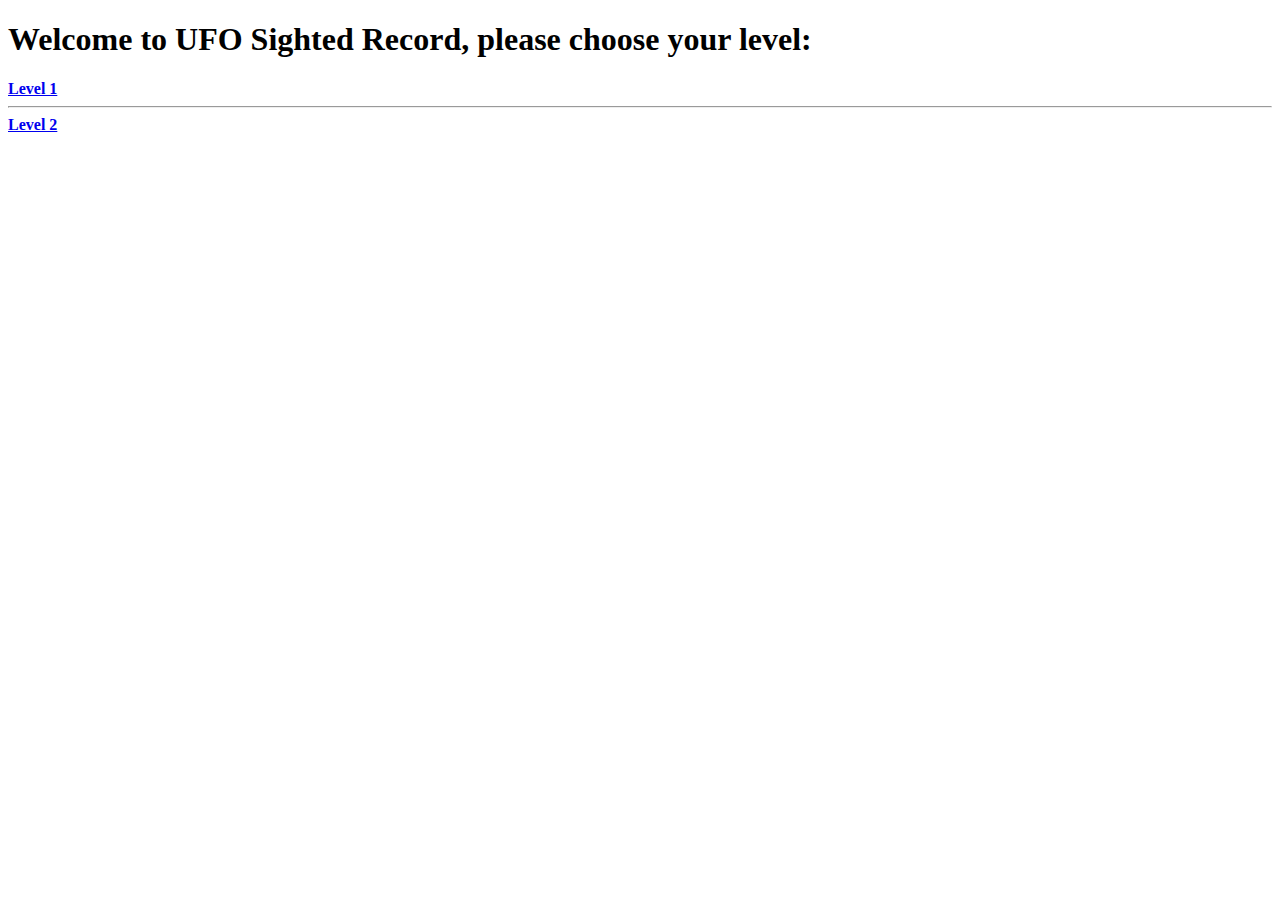
<file: index.html>
<!DOCTYPE html>
<html lang="en">
    <head>
        <meta charset="utf-8">
    </head>
    
    <body>
        <h1>Welcome to UFO Sighted Record, please choose your level:</h1>
        <a href="UFO-level-1/index.html"><b>Level 1</b></a>
        <hr>
        <a href="UFO-level-2/index.html"><b>Level 2</b></a>
    </body>
</html>
</file>
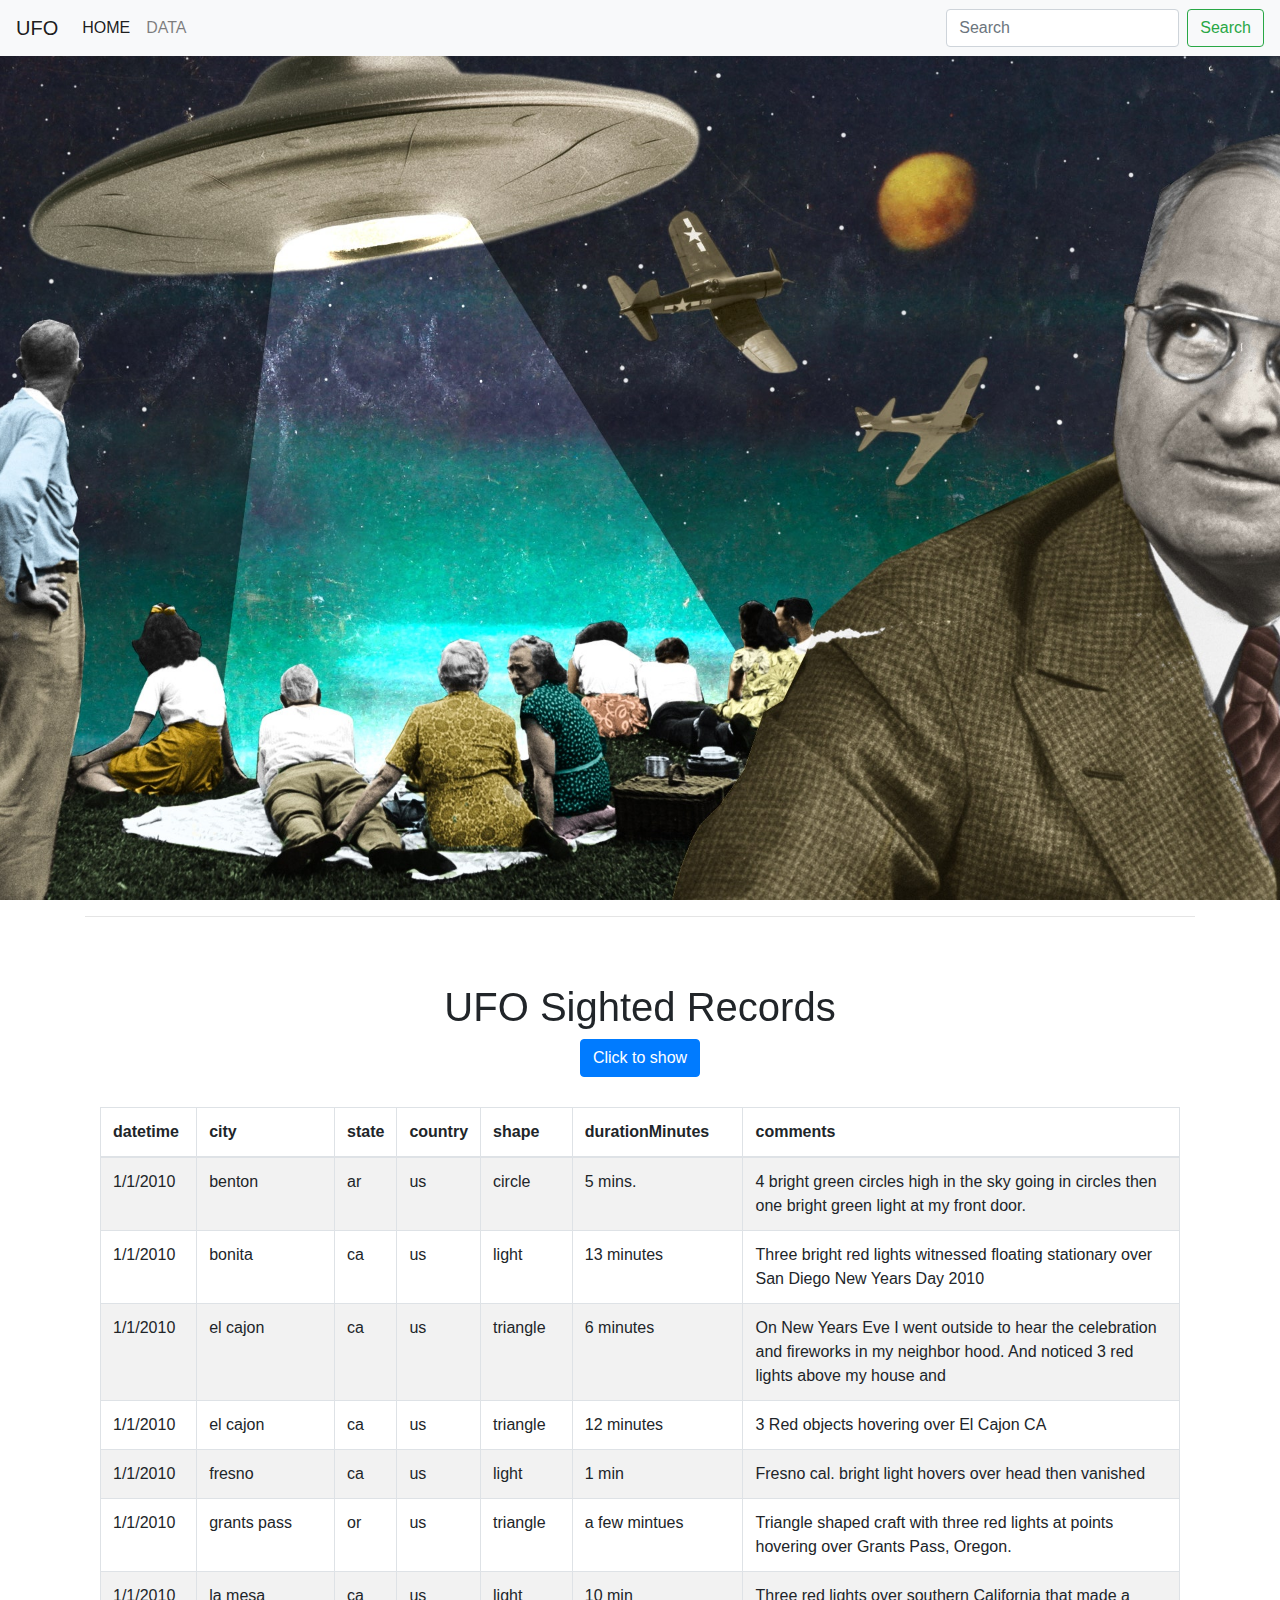
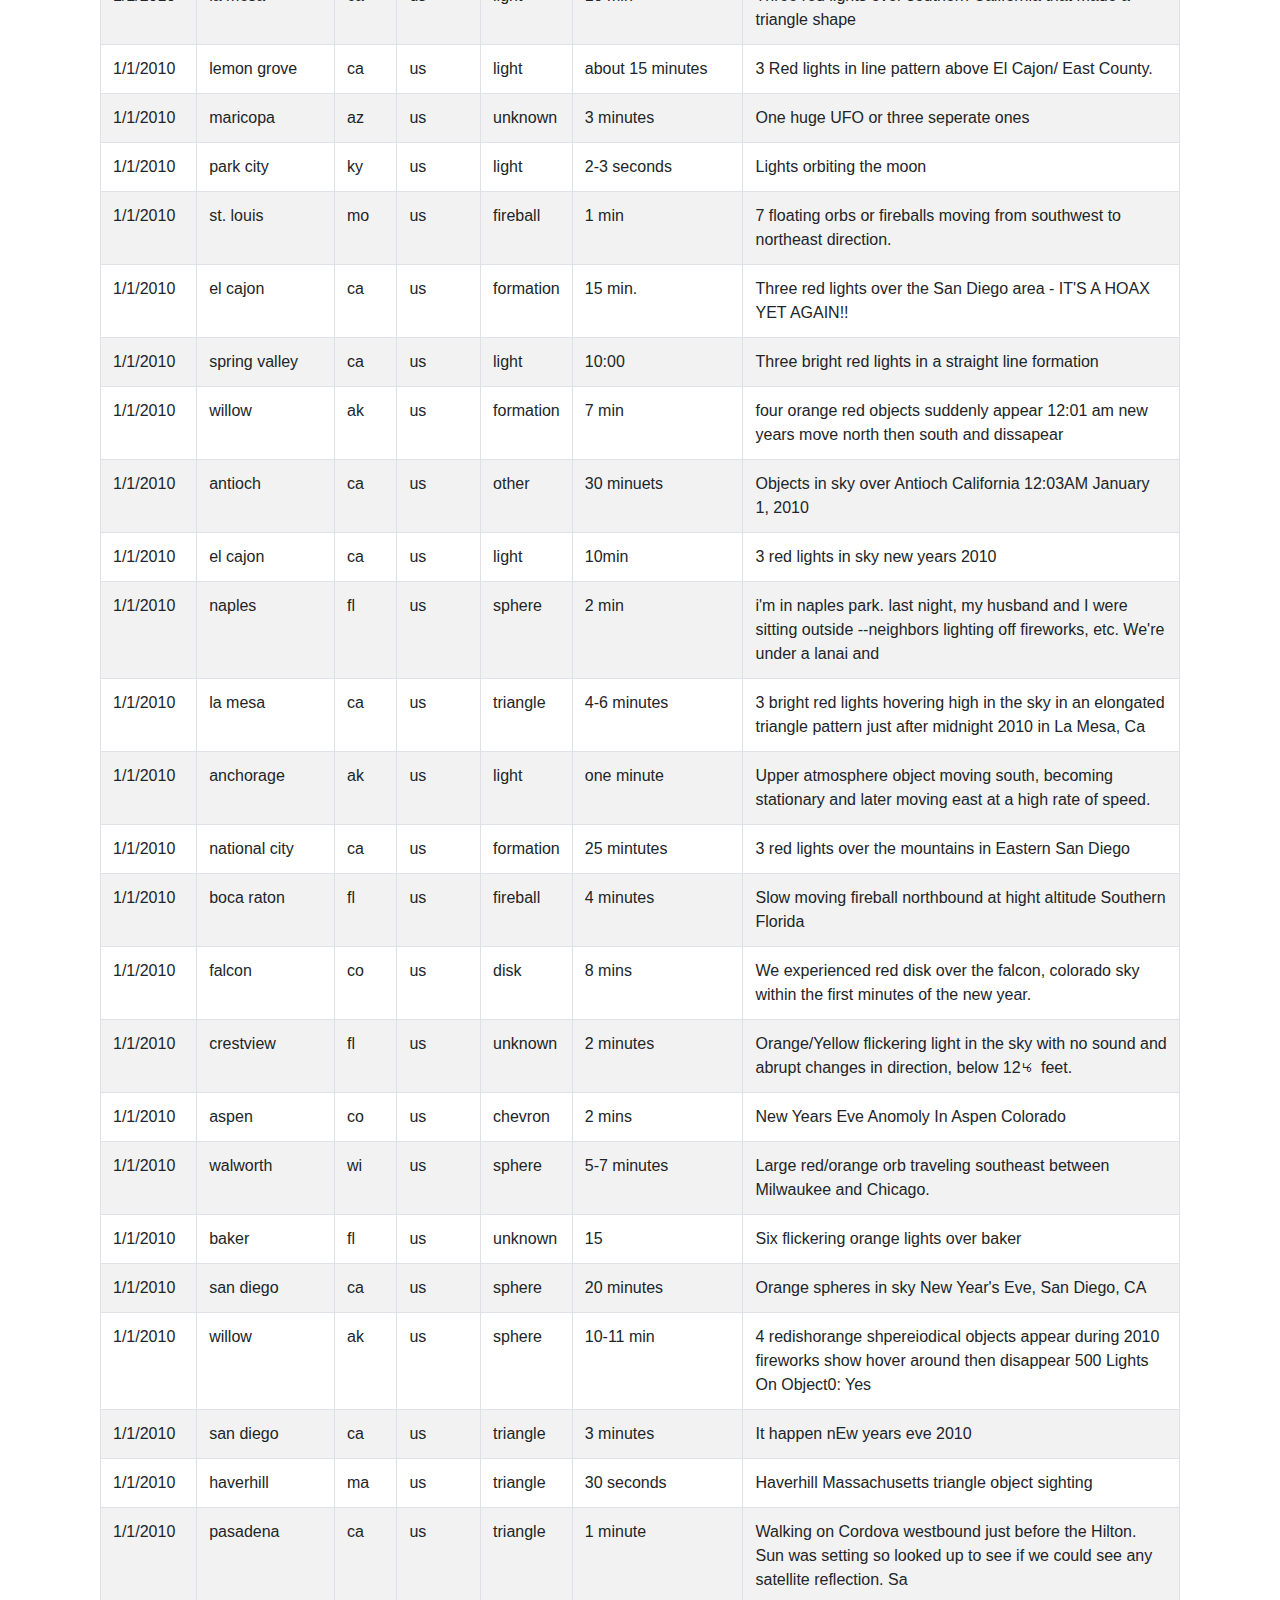
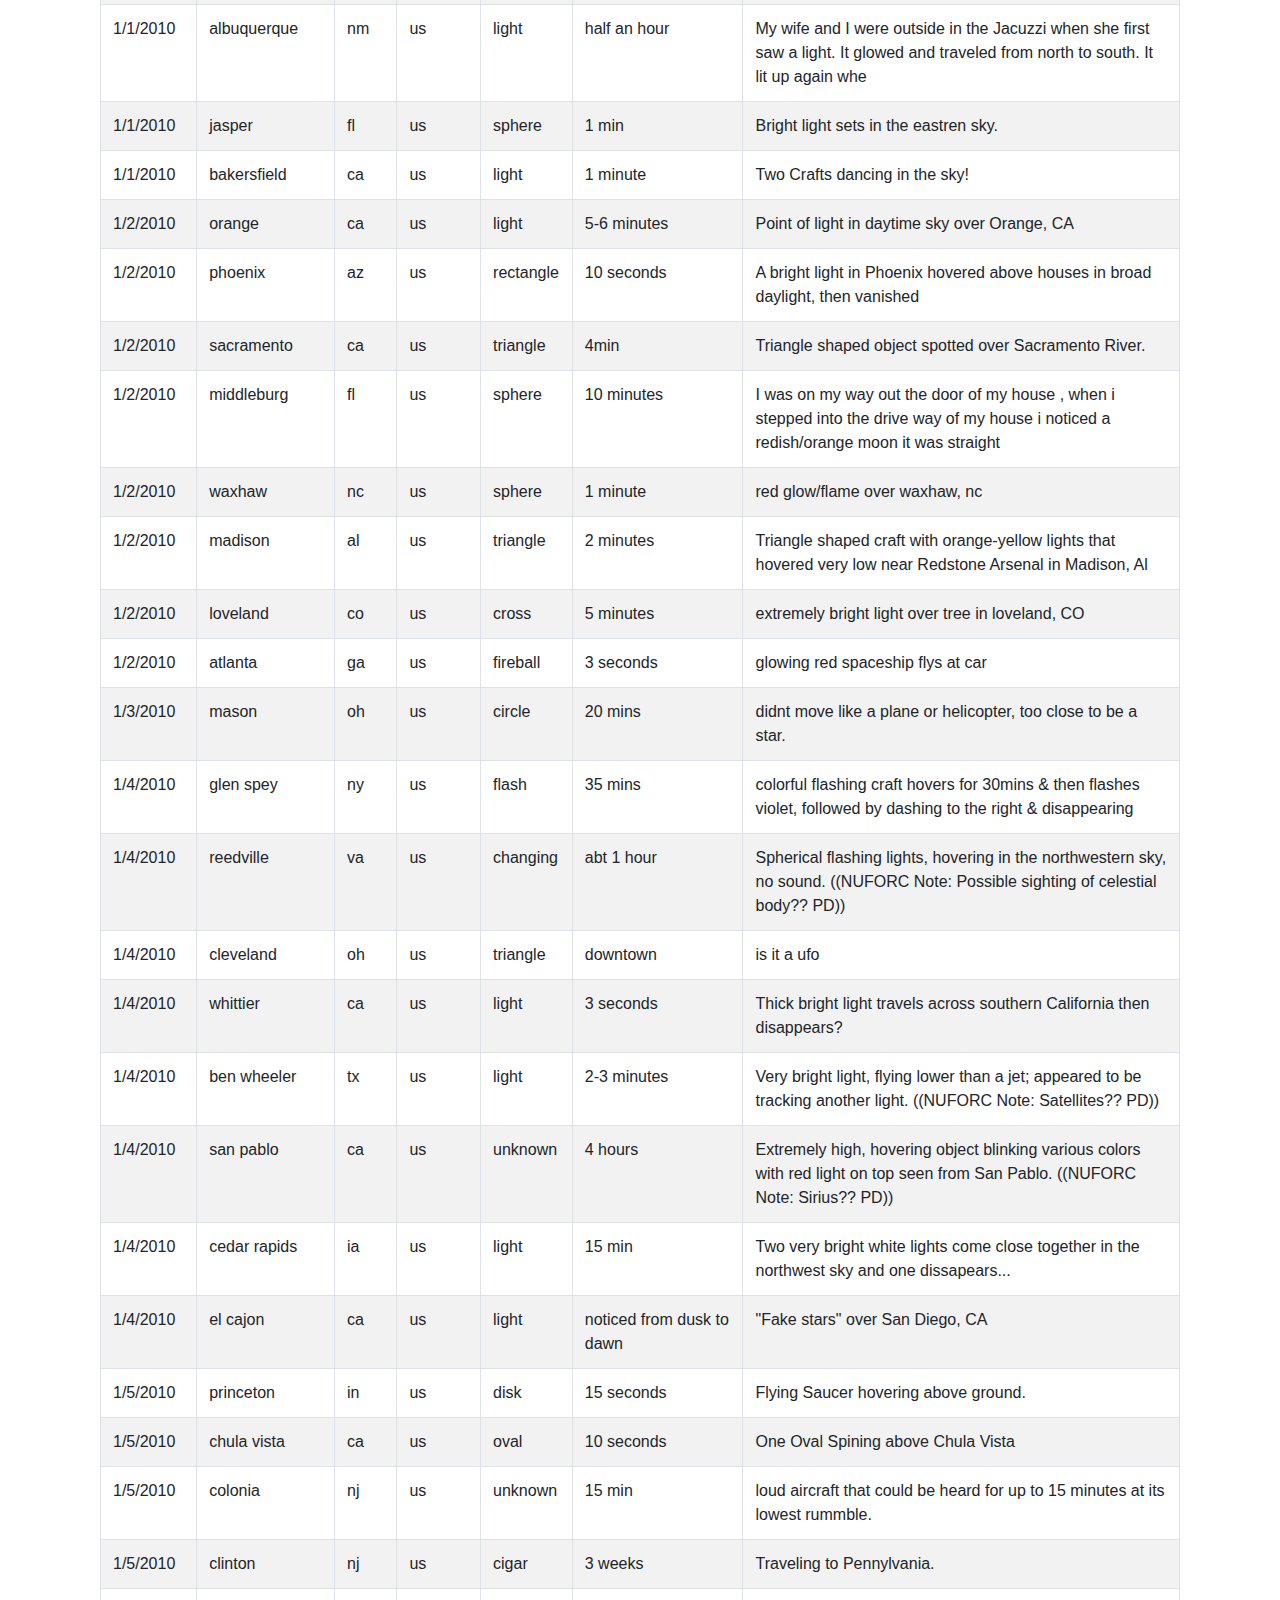
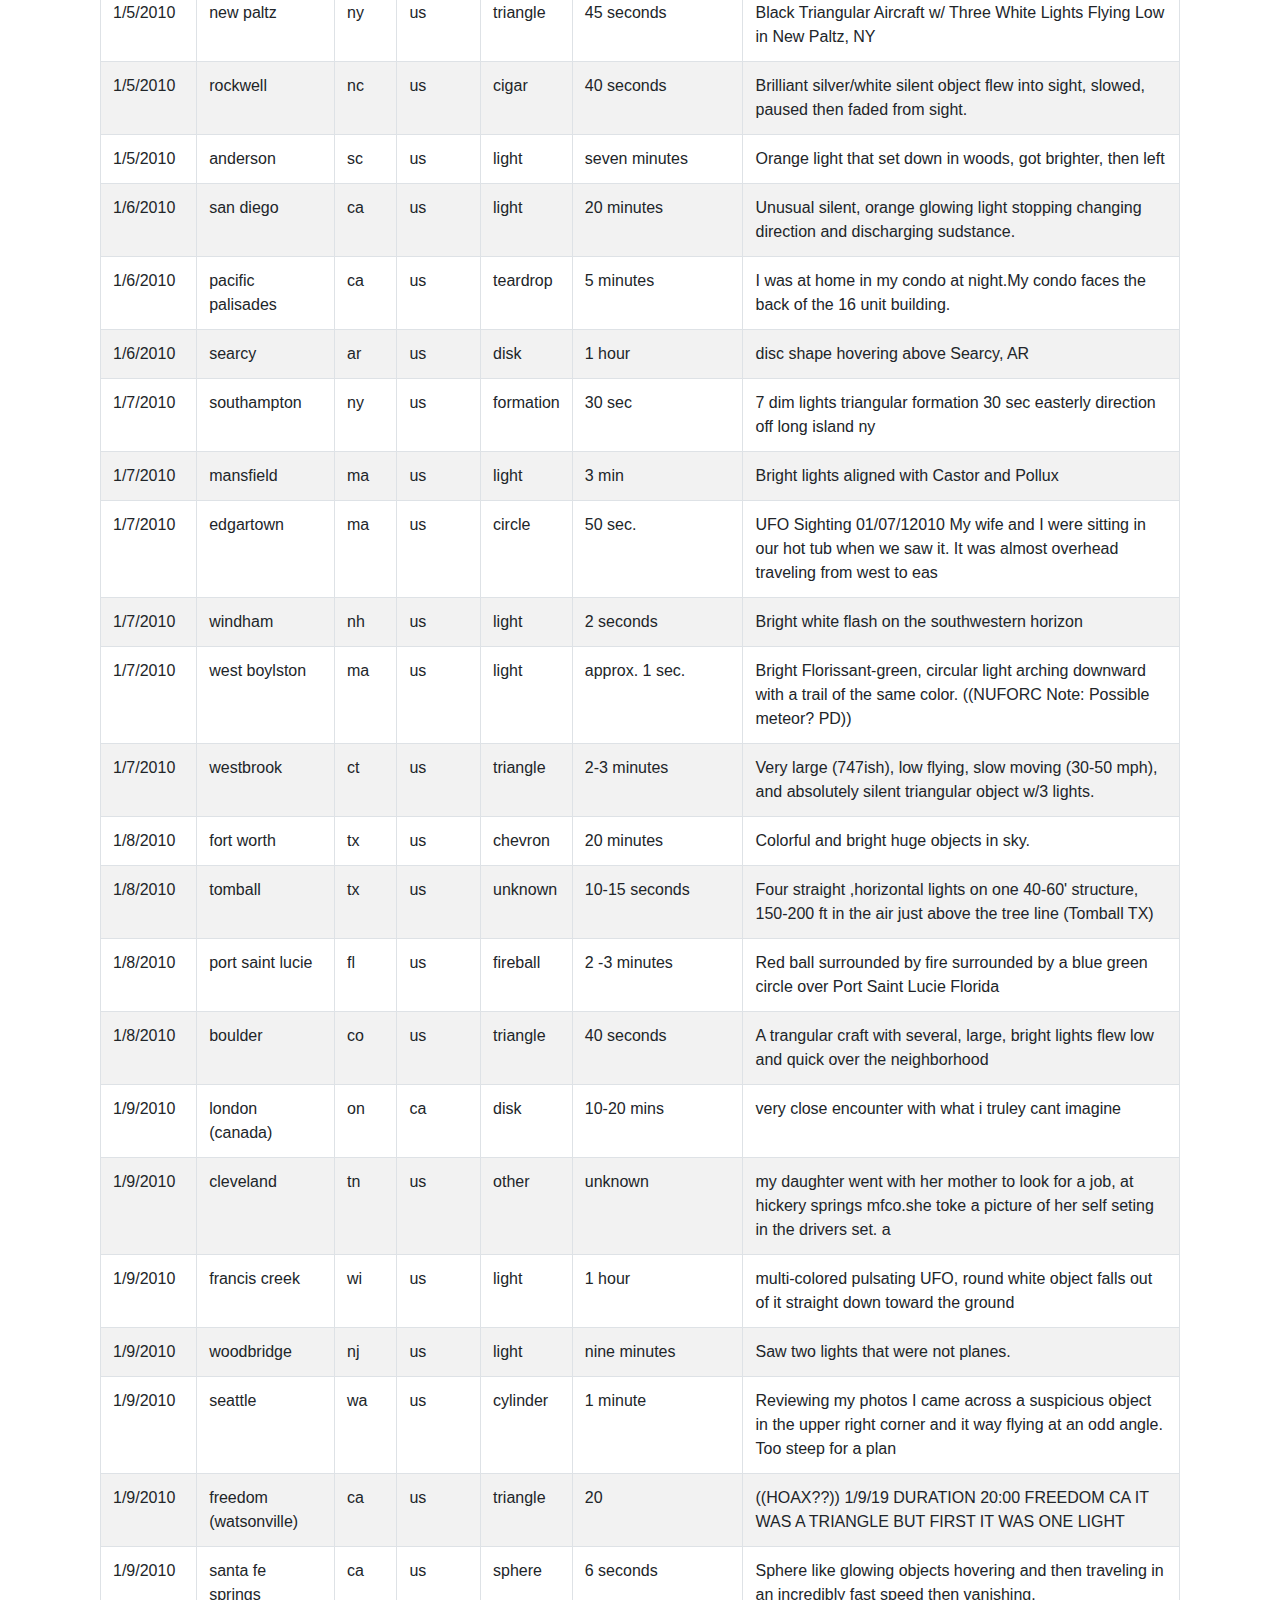
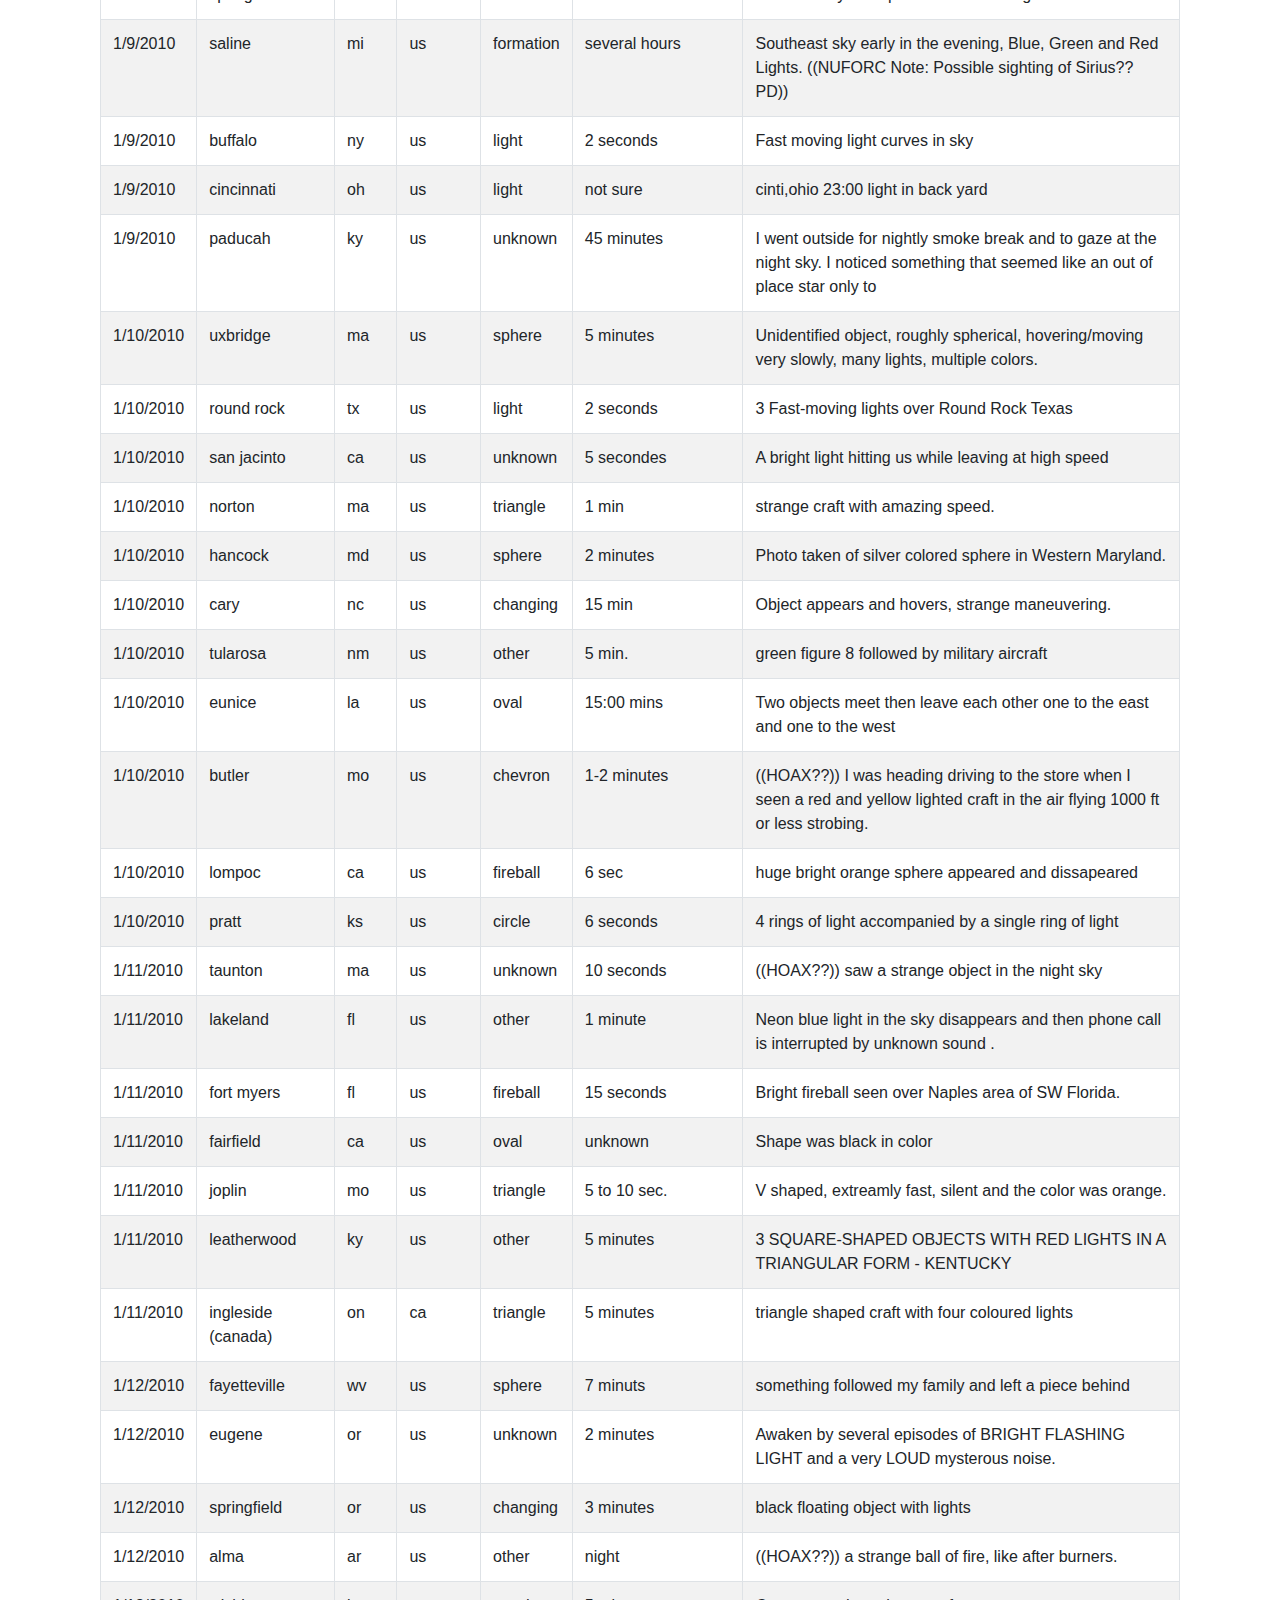
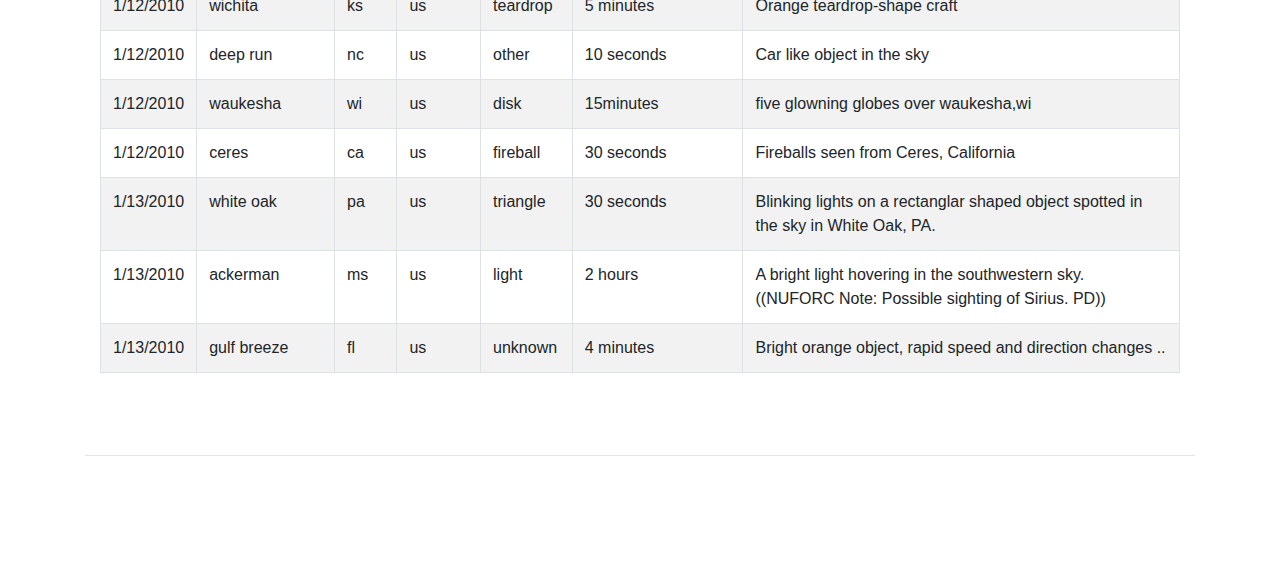
<file: UFO-level-1/index.html>
<!doctype html>
<html lang="en">
    <head>
      <meta charset="utf-8">
      <meta name="viewport" content="width=device-width, initial-scale=1, shrink-to-fit=no">
      <!-- <link rel="stylesheet" href="https://cdn.jsdelivr.net/npm/bootstrap@4.6.0/dist/css/bootstrap.min.css" integrity="sha384-B0vP5xmATw1+K9KRQjQERJvTumQW0nPEzvF6L/Z6nronJ3oUOFUFpCjEUQouq2+l" crossorigin="anonymous"> -->
      <link rel="stylesheet" href="assets/css/bootstrap.min.css">
      <link rel="stylesheet" href="assets/css/style.css">
      <script src="assets/vendor/d3.min.js"></script>
      <title>UFO Sighted Data Search</title>
    </head>
    <body>
    
      <header id="header" class="header bgheader">
        <nav class="navbar navbar-expand-lg navbar-light bg-light topnav">
          <a class="navbar-brand" href="#">UFO</a>
          <button class="navbar-toggler" type="button" data-toggle="collapse" data-target="#navbarSupportedContent"
            aria-controls="navbarSupportedContent" aria-expanded="false" aria-label="Toggle navigation">
            <span class="navbar-toggler-icon"></span>
          </button>
    
          <div class="collapse navbar-collapse" id="navbarSupportedContent">
            <ul class="navbar-nav mr-auto">
              <li class="nav-item active">
                <a class="nav-link" href="#header">Home <span class="sr-only">(current)</span></a>
              </li>
              <li class="nav-item">
                <a class="nav-link" href="#data">Data</a>
              </li>
            </ul>
            <form class="form-inline my-2 my-lg-0" id="searchForm">
              <input class="form-control mr-sm-2" type="search" placeholder="Search" aria-label="Search" name="searchDate">
              <button class="btn btn-outline-success my-2 my-sm-0" type="submit">Search</button>
            </form>
          </div>
        </nav>
      </header>

      <!-- section separetor -->
      <div class="container">
        <hr>
      </div>

      <!-- Data Section -->
      <section id="data" style="padding-top: 50px; padding-bottom: 50px;">
        <div class="container" >
          <div class="row">
            <div class="col-12 text-center">
              <h1>UFO Sighted Records</h1>
            </div>
          </div>
          <div class="row">
            <div class="col-12 text-center">
              <button class="btn btn-primary" type="button" data-toggle="collapse" data-target="#collapseTable" aria-expanded="false" aria-controls="collapseTable">
                Click to show
              </button>
            </div>
          </div>
          <div class="collapse show" id="collapseTable" style="padding-top: 30px;">
            <div class="container" id="datatable">
            </div>
          </div>
        </div>       
      </section>

      <!-- section separetor -->
      <div class="container">
        <hr>
      </div>

      <!-- search section -->
      <section id="search" style="padding-top: 50px; padding-bottom: 50px;">
        <div class="container">
          <div class="row">
            <div class="col-12" id="searchText"></div>
          </div>
        </div>
        <div class="container" id="searchResult"></div>
      </section>


      <!-- <script src="https://code.jquery.com/jquery-3.5.1.slim.min.js" integrity="sha384-DfXdz2htPH0lsSSs5nCTpuj/zy4C+OGpamoFVy38MVBnE+IbbVYUew+OrCXaRkfj" crossorigin="anonymous"></script>
          <script src="https://cdn.jsdelivr.net/npm/popper.js@1.16.1/dist/umd/popper.min.js" integrity="sha384-9/reFTGAW83EW2RDu2S0VKaIzap3H66lZH81PoYlFhbGU+6BZp6G7niu735Sk7lN" crossorigin="anonymous"></script>
          <script src="https://cdn.jsdelivr.net/npm/bootstrap@4.6.0/dist/js/bootstrap.min.js" integrity="sha384-+YQ4JLhjyBLPDQt//I+STsc9iw4uQqACwlvpslubQzn4u2UU2UFM80nGisd026JF" crossorigin="anonymous"></script> -->
    
      <script src="assets/vendor/jquery-3.6.0.min.js"></script>
      <script src="assets/vendor/bootstrap.bundle.min.js"></script>
      <script src="assets/js/data.js"></script>
      <script src="assets/js/app.js"></script>
    </body>
</html>
</file>
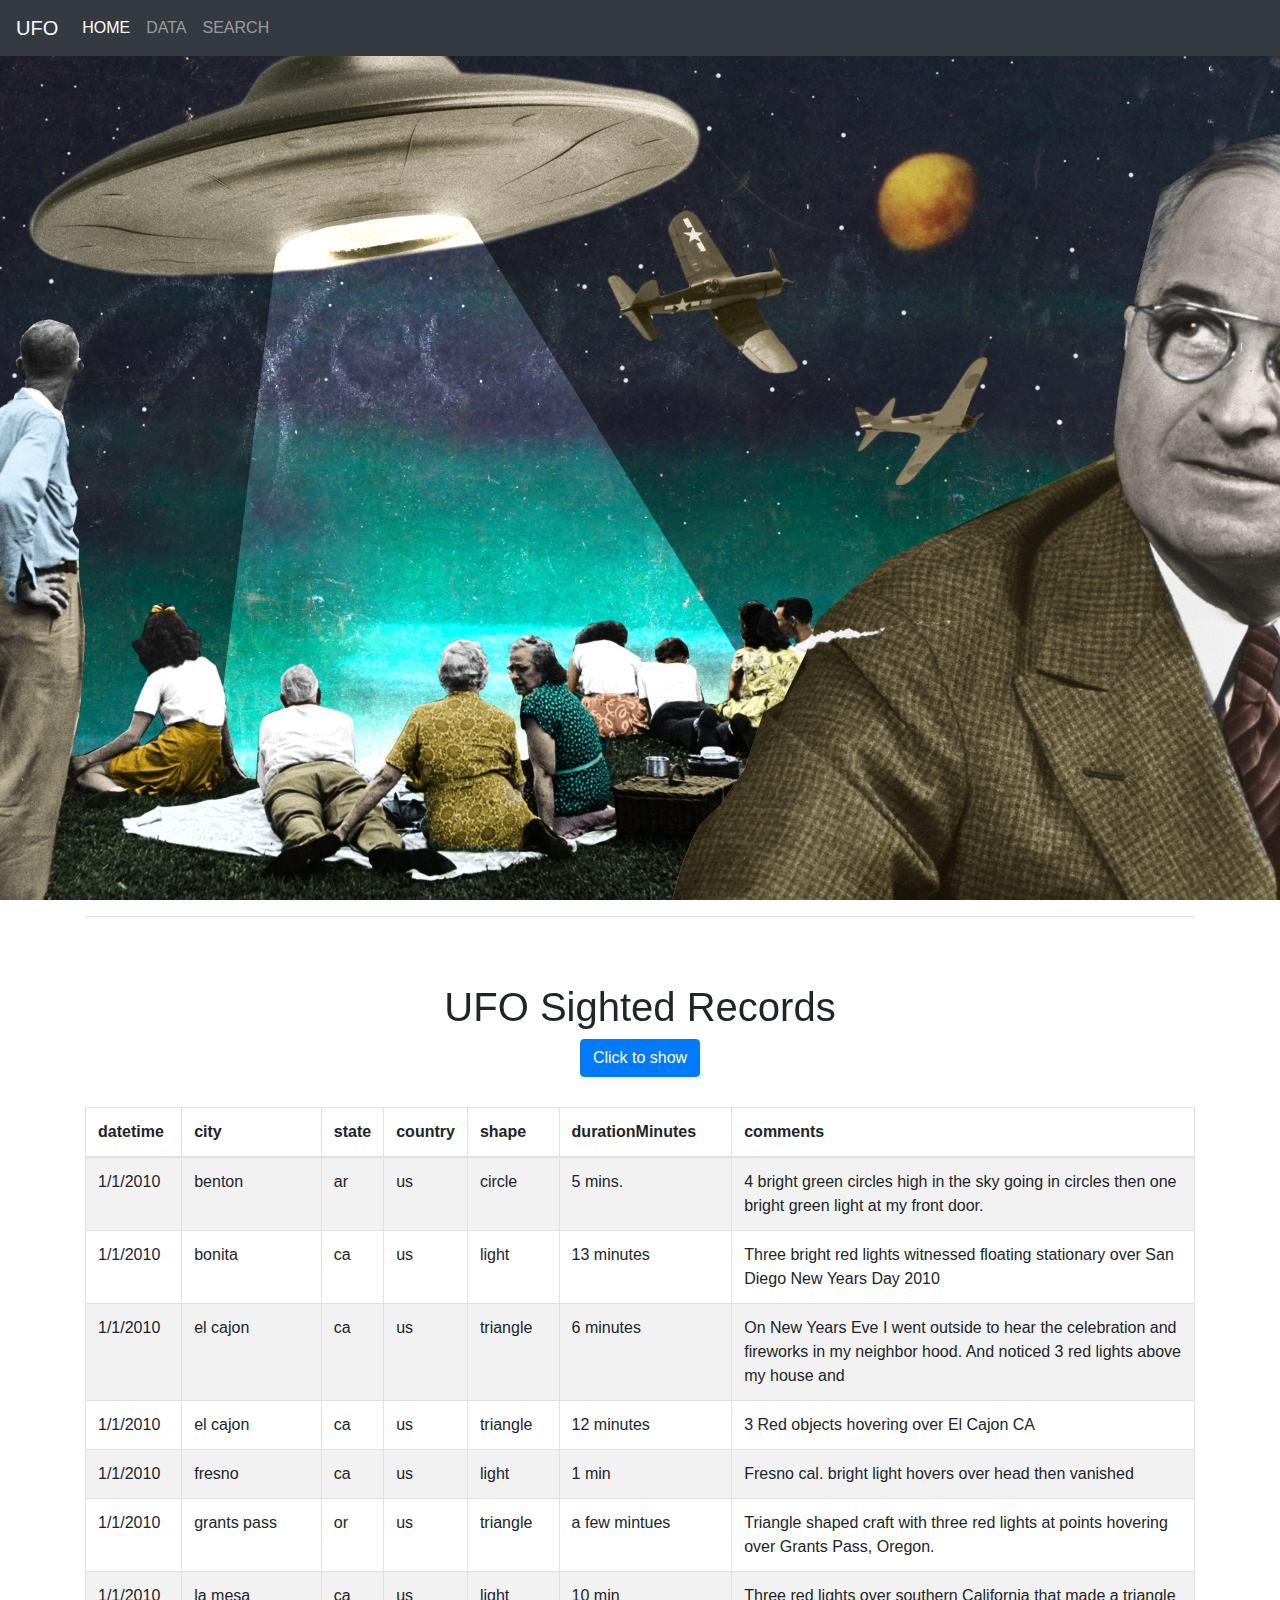
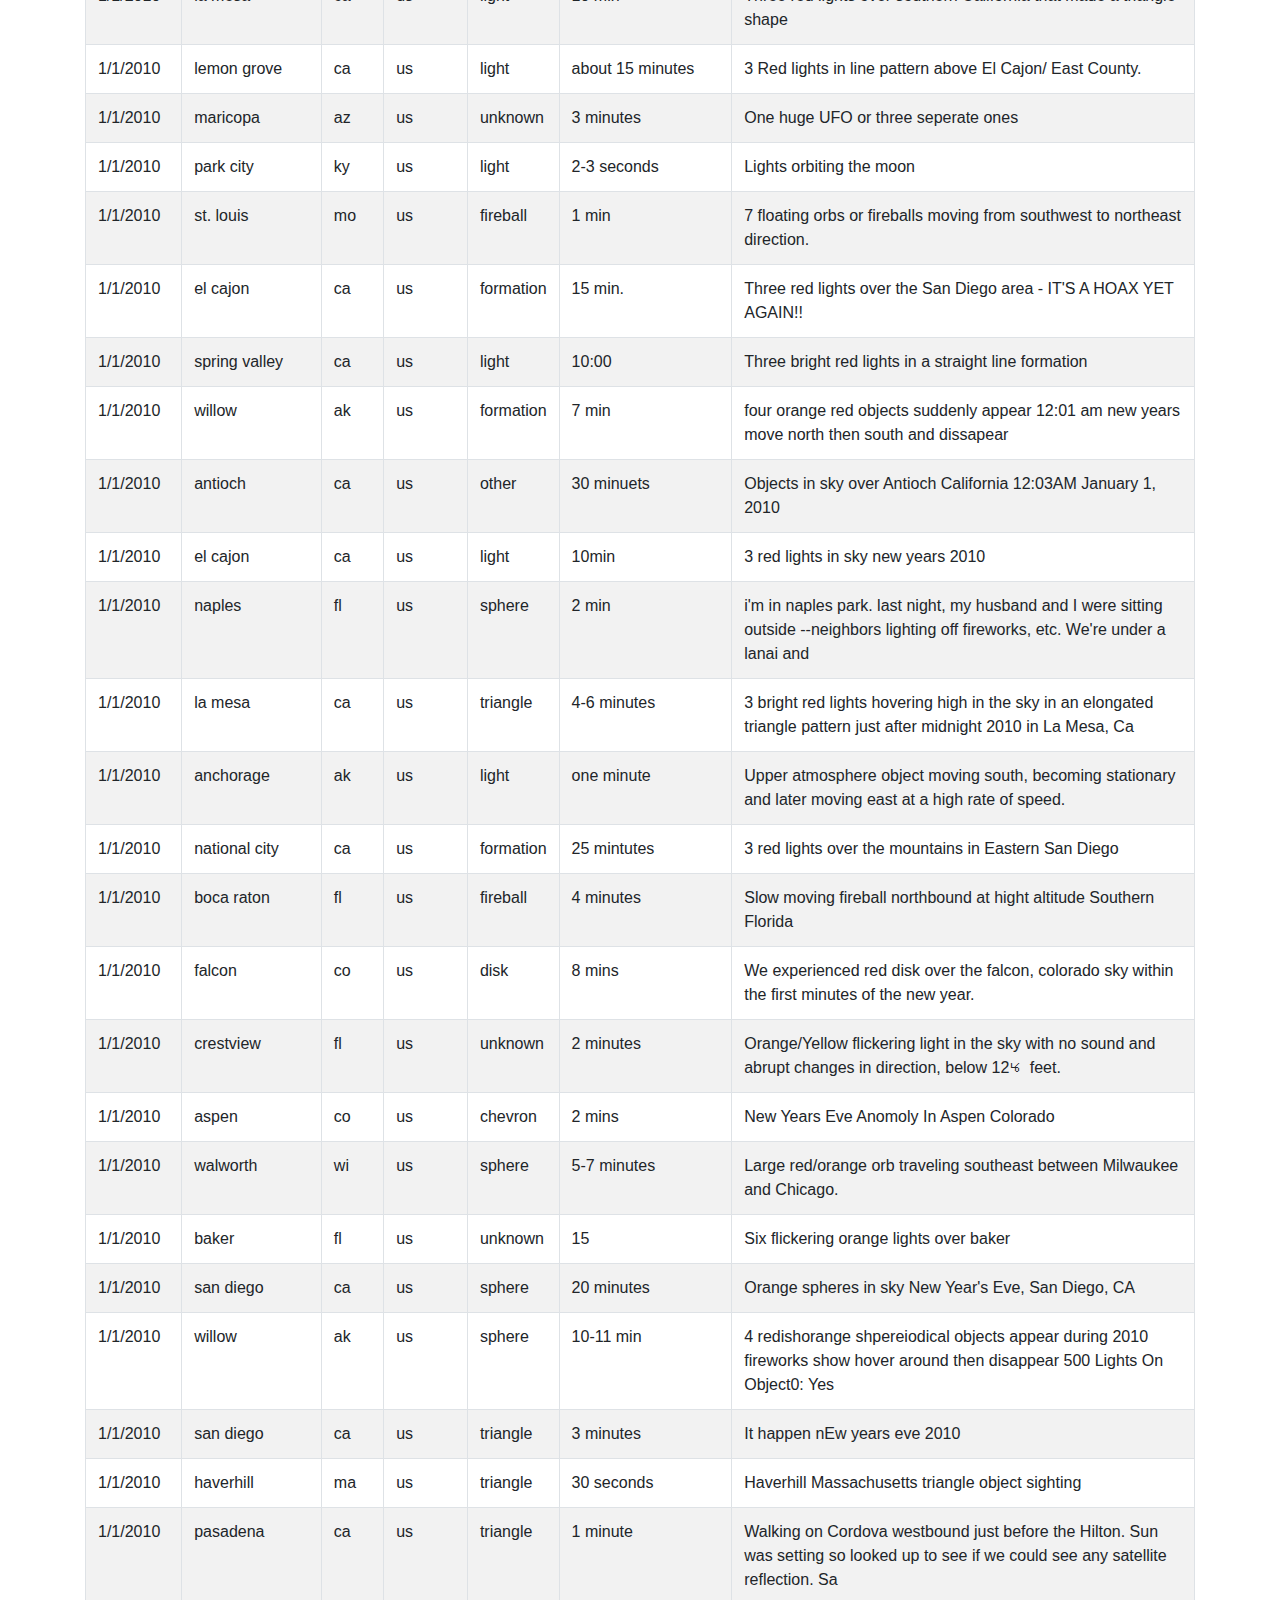
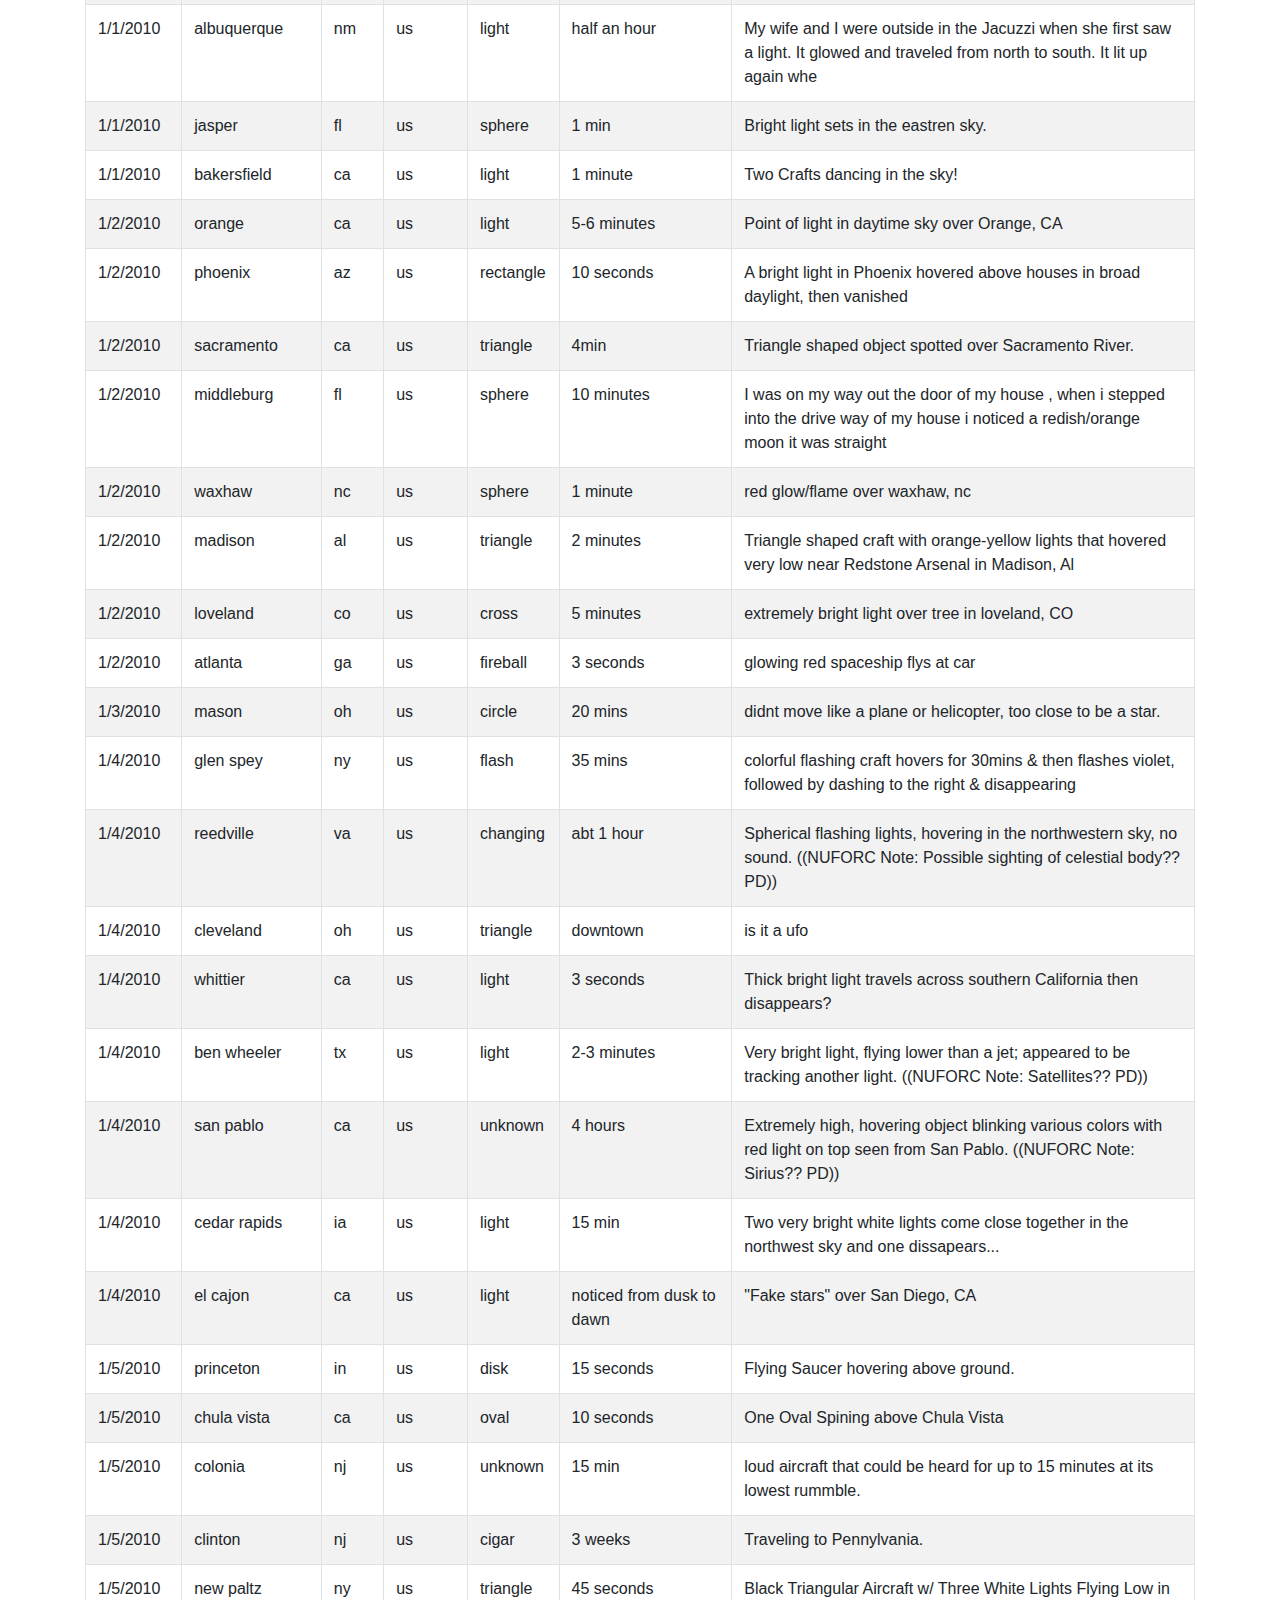
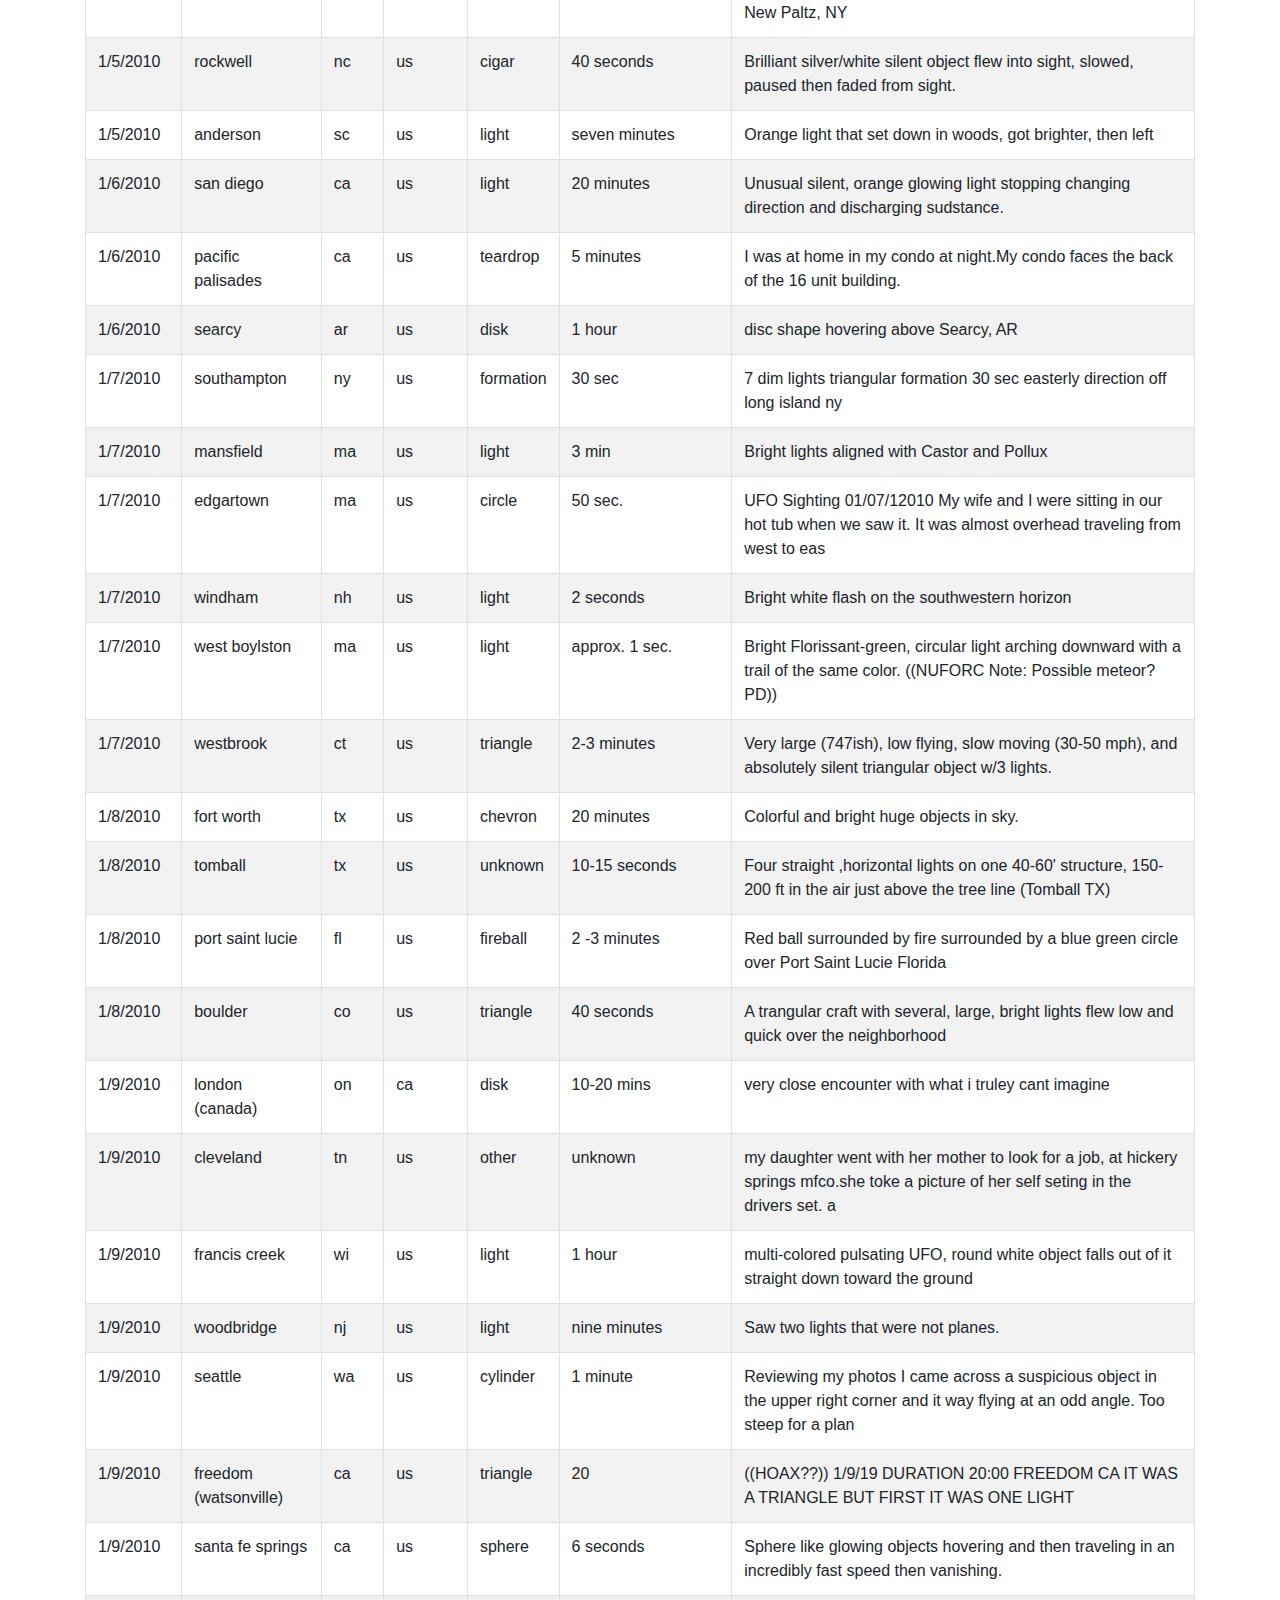
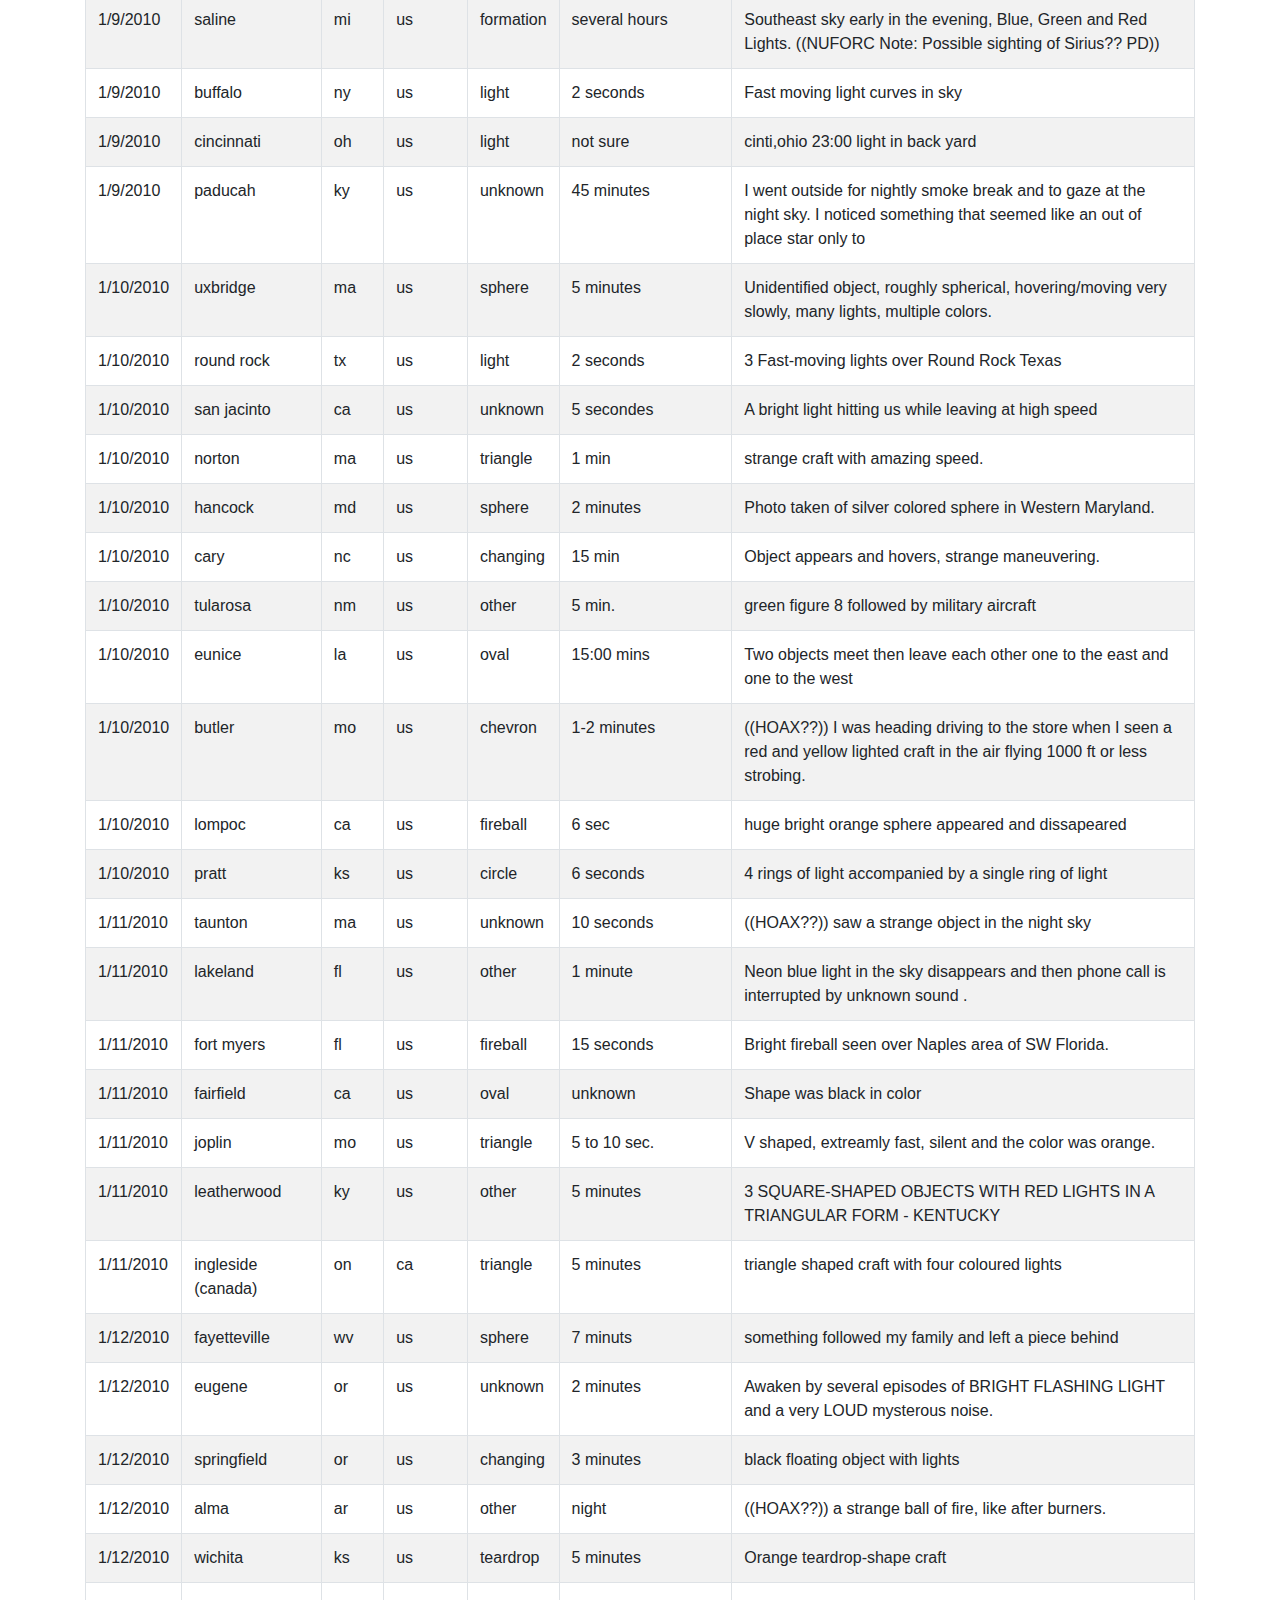
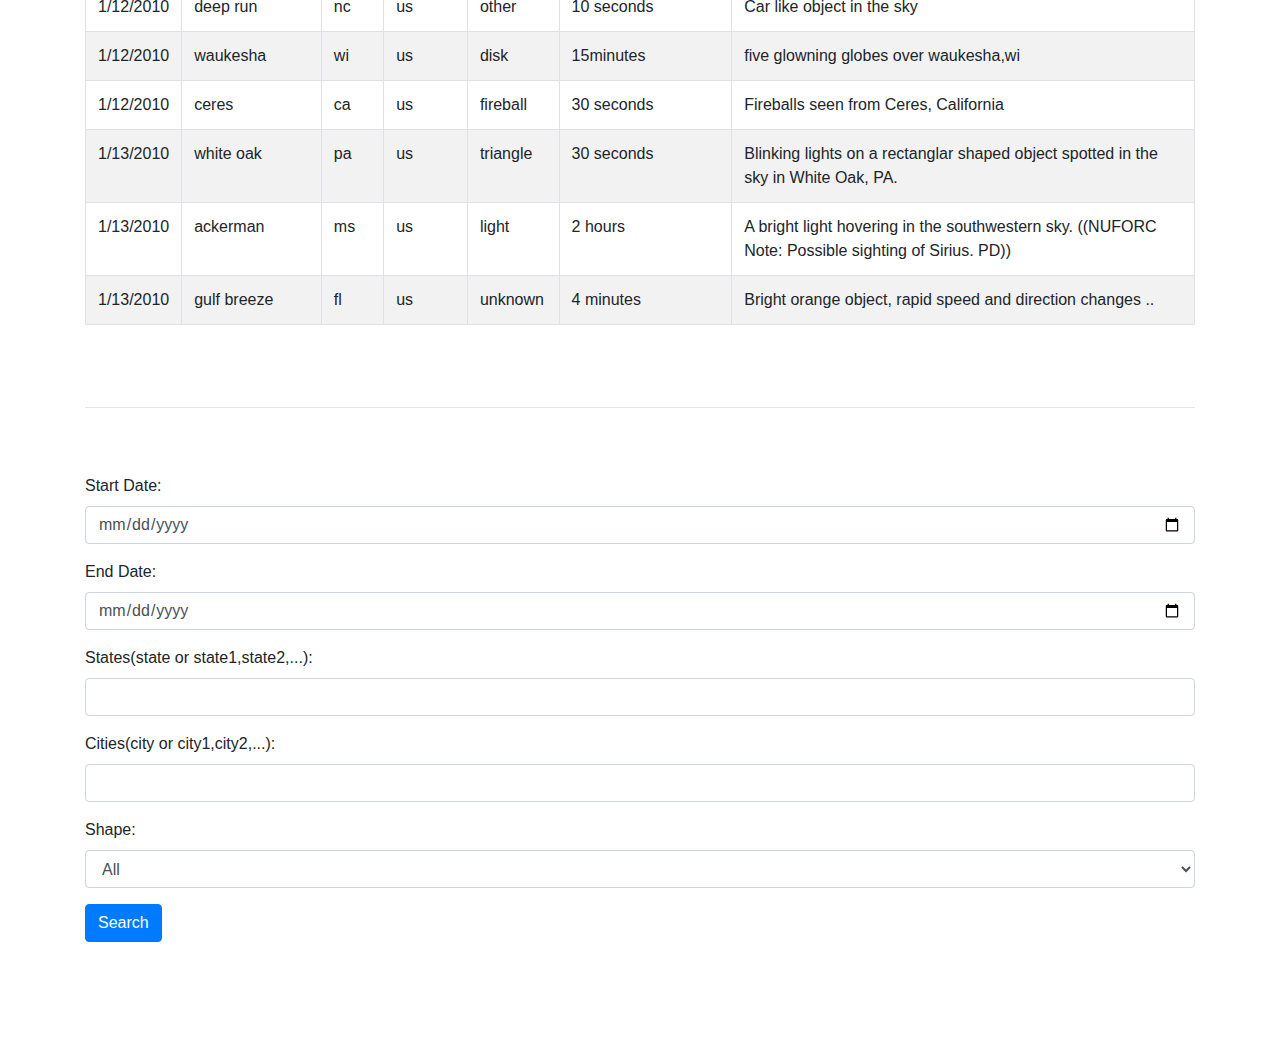
<file: UFO-level-2/index.html>
<!doctype html>
<html lang="en">
    <head>
      <meta charset="utf-8">
      <meta name="viewport" content="width=device-width, initial-scale=1, shrink-to-fit=no">
      <!-- <link rel="stylesheet" href="https://cdn.jsdelivr.net/npm/bootstrap@4.6.0/dist/css/bootstrap.min.css" integrity="sha384-B0vP5xmATw1+K9KRQjQERJvTumQW0nPEzvF6L/Z6nronJ3oUOFUFpCjEUQouq2+l" crossorigin="anonymous"> -->
      <link rel="stylesheet" href="assets/css/bootstrap.min.css">
      <link rel="stylesheet" href="assets/css/style.css">
      <script src="assets/vendor/d3.min.js"></script>
      <title>UFO Sighted Data Search</title>
    </head>
    <body>
      <header id="header" class="header bgheader">
        <nav class="navbar navbar-expand-lg navbar-dark bg-dark topnav">
          <a class="navbar-brand" href="#">UFO</a>
          <button class="navbar-toggler" type="button" data-toggle="collapse" data-target="#navbarSupportedContent"
            aria-controls="navbarSupportedContent" aria-expanded="false" aria-label="Toggle navigation">
            <span class="navbar-toggler-icon"></span>
          </button>
    
          <div class="collapse navbar-collapse" id="navbarSupportedContent">
            <ul class="navbar-nav mr-auto">
              <li class="nav-item active">
                <a class="nav-link" href="#header">Home <span class="sr-only">(current)</span></a>
              </li>
              <li class="nav-item">
                <a class="nav-link" href="#data">Data</a>
              </li>
              <li class="nav-item">
                <a class="nav-link" href="#search">Search</a>
              </li>
            </ul>
          </div>
        </nav>
      </header>

      <!-- section separetor -->
      <div class="container">
        <hr>
      </div>

      <!-- Data Section -->
      <section id="data" style="padding-top: 50px; padding-bottom: 50px;">
        <div class="container-fluid">
          <div class="row">
            <div class="col-12 text-center">
              <h1>UFO Sighted Records</h1>
            </div>
          </div>
          <div class="row">
            <div class="col-12 text-center">
              <button class="btn btn-primary" type="button" data-toggle="collapse" data-target="#collapseTable" aria-expanded="false" aria-controls="collapseTable">
                Click to show
              </button>
            </div>
          </div>
          <div class="collapse show" id="collapseTable" style="padding-top: 30px;">
            <div class="container" id="datatable">
            </div>
          </div>
        </div>       
      </section>

      <!-- section separetor -->
      <div class="container">
        <hr>
      </div>

      <!-- search section -->
      <section id="search" style="padding-top: 50px; padding-bottom: 50px;">
        <div class="container">
          <div class="row">
            <div class="col-12">
              <form id="searchForm">
                <div class="form-group">
                  <label for="startDate">Start Date:</label>
                  <input type="date" class="form-control" id="startDate">
                </div>
                <div class="form-group">
                  <label for="endDate">End Date:</label>
                  <input type="date" class="form-control" id="endDate">
                </div>
                <div class="form-group">
                  <label for="state">States(state or state1,state2,...):</label>
                  <input type="text" class="form-control" id="states">
                </div>
                <div class="form-group">
                  <label for="city">Cities(city or city1,city2,...):</label>
                  <input type="text" class="form-control" id="cities">
                </div>
                <div class="form-group">
                  <label for="shape">Shape:</label>
                  <select class="form-control" id="shape">

                  </select>
                </div>
                <button type="submit" class="btn btn-primary">Search</button>
              </form>
            </div>
          </div>
        </div>
        <div class="container" id="searchCriteria"></div>
        <div class="container" id="searchResult"></div>
      </section>


      <!-- <script src="https://code.jquery.com/jquery-3.5.1.slim.min.js" integrity="sha384-DfXdz2htPH0lsSSs5nCTpuj/zy4C+OGpamoFVy38MVBnE+IbbVYUew+OrCXaRkfj" crossorigin="anonymous"></script>
          <script src="https://cdn.jsdelivr.net/npm/popper.js@1.16.1/dist/umd/popper.min.js" integrity="sha384-9/reFTGAW83EW2RDu2S0VKaIzap3H66lZH81PoYlFhbGU+6BZp6G7niu735Sk7lN" crossorigin="anonymous"></script>
          <script src="https://cdn.jsdelivr.net/npm/bootstrap@4.6.0/dist/js/bootstrap.min.js" integrity="sha384-+YQ4JLhjyBLPDQt//I+STsc9iw4uQqACwlvpslubQzn4u2UU2UFM80nGisd026JF" crossorigin="anonymous"></script> -->
    
      <script src="assets/vendor/jquery-3.6.0.min.js"></script>
      <script src="assets/vendor/bootstrap.bundle.min.js"></script>
      <script src="assets/js/data.js"></script>
      <script src="assets/js/app.js"></script>
    </body>
</html>
</file>
<file: UFO-level-1/assets/css/style.css>
.bgheader {
	background: url('../img/they-are-already-here.jpg');
	background-repeat: no-repeat;
	background-position: center center;
	background-size: cover;
	background-attachment: fixed;
	height: 100vh;
	color: #fff;
	text-transform: uppercase;
}

.topnav {
    position: fixed; /* Set the navbar to fixed position */
    top: 0; /* Position the navbar at the top of the page */
    width: 100%; /* Full width */
}
</file>
<file: UFO-level-2/assets/css/style.css>
.bgheader {
	background: url('../img/they-are-already-here.jpg');
	background-repeat: no-repeat;
	background-position: center center;
	background-size: cover;
	background-attachment: fixed;
	height: 100vh;
	color: #fff;
	text-transform: uppercase;
}

.topnav {
    position: fixed; /* Set the navbar to fixed position */
    top: 0; /* Position the navbar at the top of the page */
    width: 100%; /* Full width */
}

body {
	padding-bottom: 50px;
}
</file>
